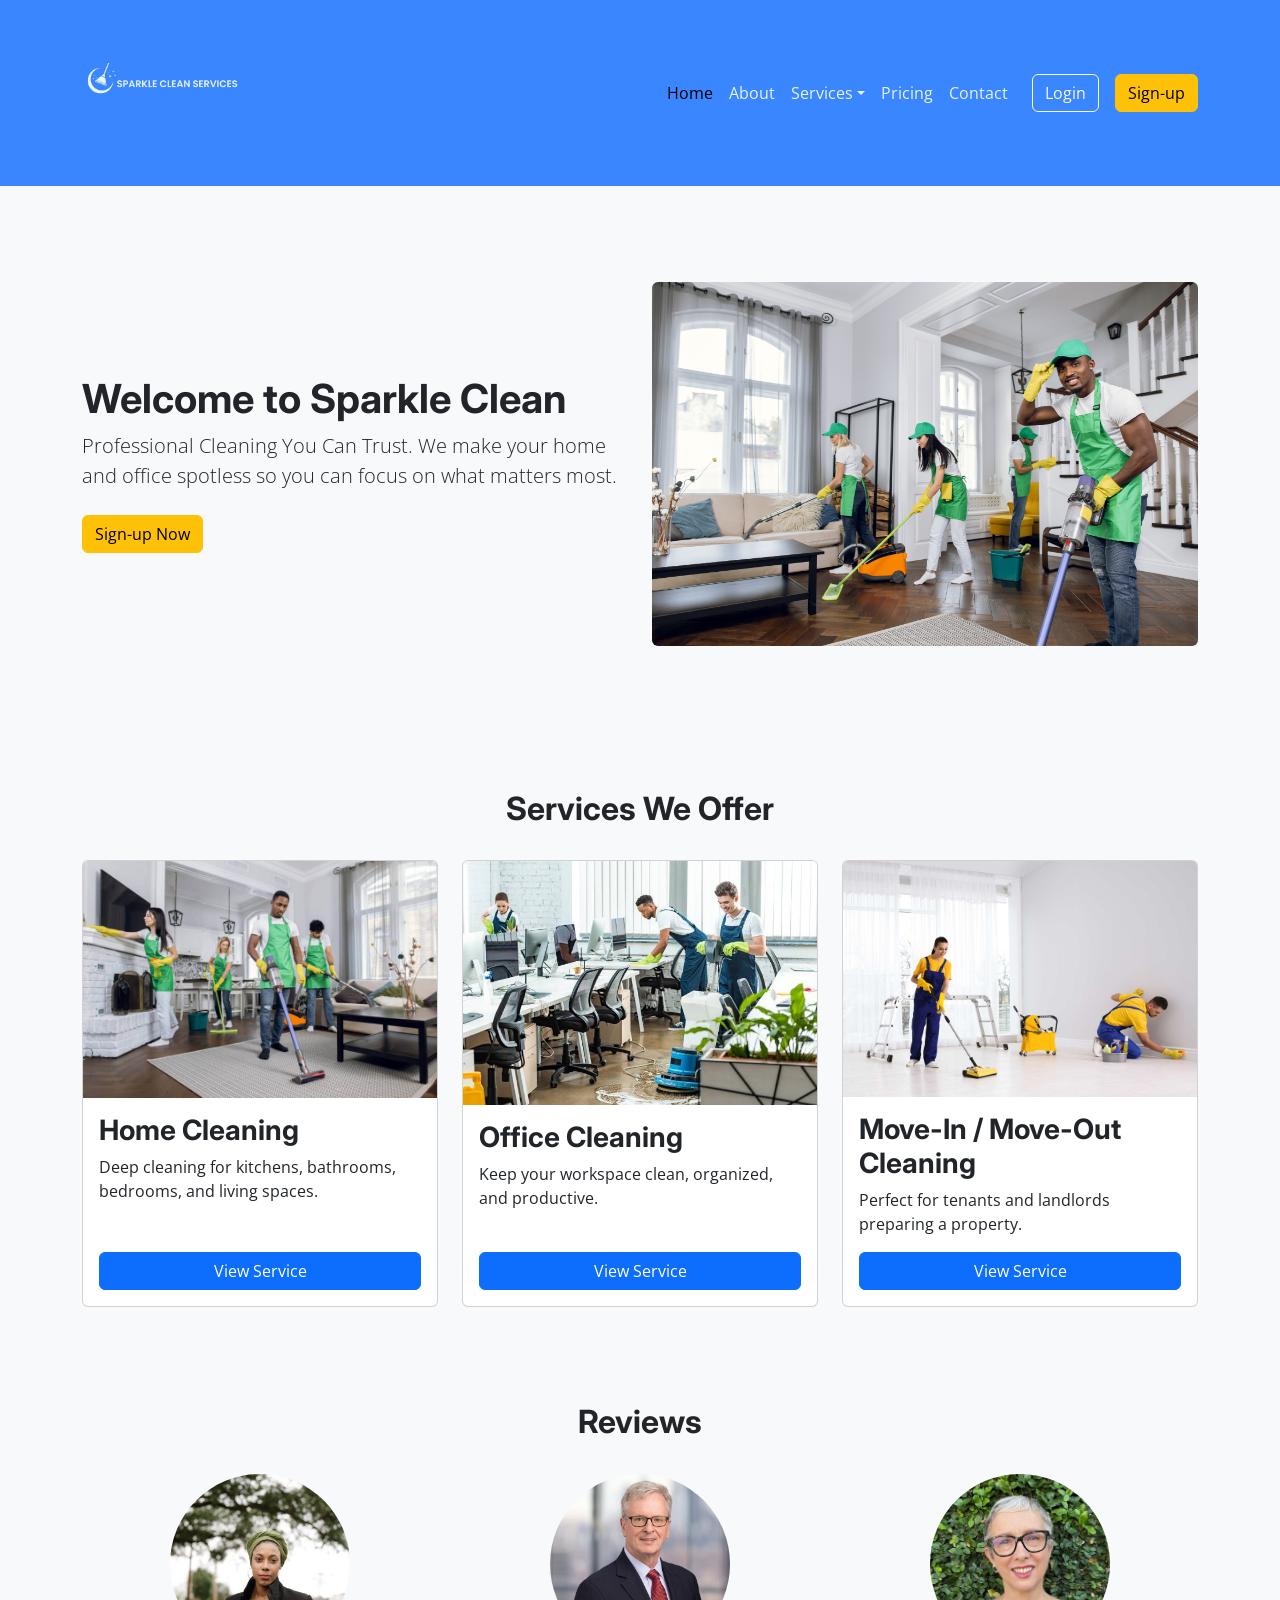
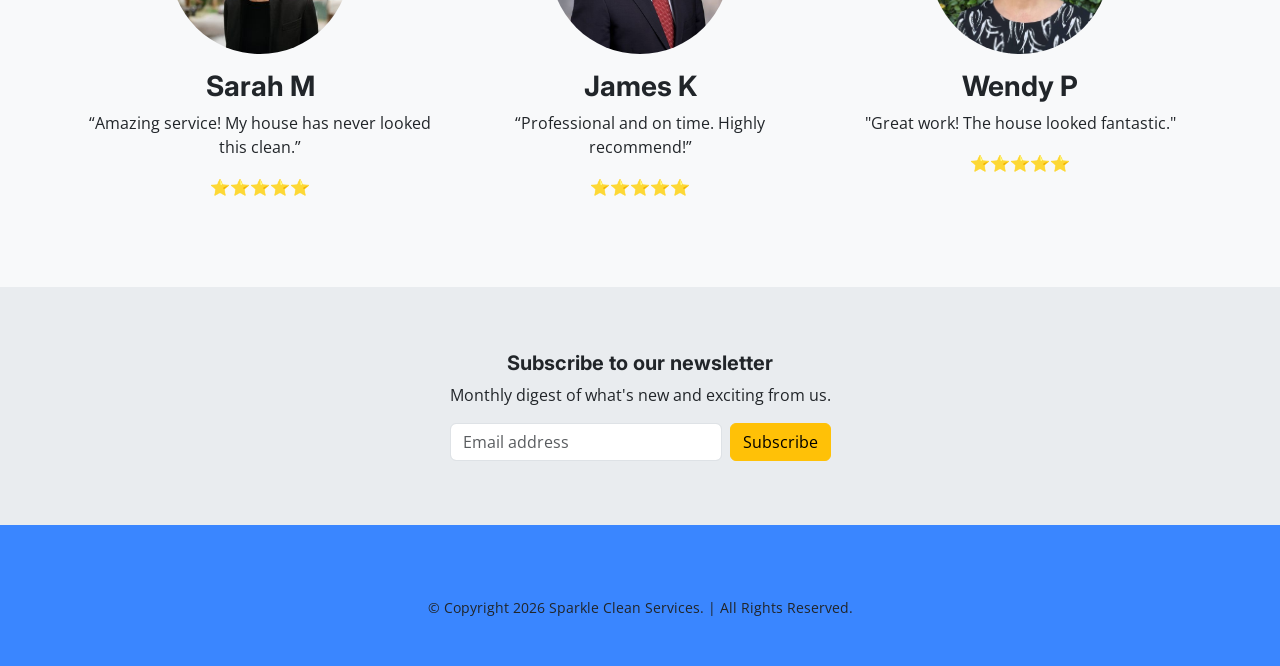
<file: index.html>
<!doctype html>
<html lang="en">
  <head>
    <meta charset="UTF-8" />
    <meta name="viewport" content="width=device-width, initial-scale=1.0" />
    <meta
      name="description"
      content="Sparkle Clean Services — professional home and office cleaning in Durban. Reliable, affordable, and spotless results every time."
    />
    <link
      href="https://cdn.jsdelivr.net/npm/bootstrap@5.3.8/dist/css/bootstrap.min.css"
      rel="stylesheet"
      integrity="sha384-sRIl4kxILFvY47J16cr9ZwB07vP4J8+LH7qKQnuqkuIAvNWLzeN8tE5YBujZqJLB"
      crossorigin="anonymous"
    />
    <link rel="stylesheet" href="./css/styles.css" />
    <title>Sparkle Clean Services</title>
  </head>
  <body>
    <header>
      <!-- Navbar starts-->
      <nav class="navbar navbar-expand-lg">
        <div class="container">
          <a class="navbar-brand" href="./index.html"
            ><img
              class="img-fluid sparkle-clean-services-logo"
              src="./assets/images/SLS-logo.png"
              alt="Sparkle Clean Services logo"
          /></a>

          <button
            class="navbar-toggler"
            type="button"
            data-bs-toggle="collapse"
            data-bs-target="#nav-menu"
          >
            <span class="navbar-toggler-icon"></span>
          </button>

          <div class="collapse navbar-collapse" id="nav-menu">
            <ul class="navbar-nav ms-auto">
              <li class="nav-item">
                <a class="nav-link active" href="./index.html">Home</a>
              </li>
              <li class="nav-item">
                <a class="nav-link" href="./about.html">About</a>
              </li>
              <li class="nav-item dropdown">
                <a
                  class="nav-link dropdown-toggle"
                  role="button"
                  data-bs-toggle="dropdown"
                  href="#"
                  >Services</a
                >
                <ul class="dropdown-menu">
                  <li>
                    <a
                      class="dropdown-item"
                      href="./services.html#home-cleaning"
                      >Home Cleaning</a
                    >
                  </li>
                  <li>
                    <a
                      class="dropdown-item"
                      href="./services.html#office-cleaning"
                      >Office Cleaning</a
                    >
                  </li>
                  <li>
                    <a
                      class="dropdown-item"
                      href="./services.html#move-in-or-move-out-cleaning"
                      >Move-In / Move-Out Cleaning</a
                    >
                  </li>
                </ul>
              </li>
              <li class="nav-item">
                <a class="nav-link" href="./price.html">Pricing</a>
              </li>
              <li class="nav-item">
                <a class="nav-link" href="./contact.html">Contact</a>
              </li>
            </ul>
            <div class="d-flex gap-2 ms-lg-3">
              <button
                type="button"
                class="btn btn-outline-light me-2"
                data-bs-toggle="modal"
                data-bs-target="#login"
              >
                Login
              </button>
              <button
                type="button"
                class="btn btn-warning"
                data-bs-toggle="modal"
                data-bs-target="#sign-up"
              >
                Sign-up
              </button>
            </div>
          </div>
        </div>
      </nav>
      <!-- Navbar ends-->
    </header>

    <main>
      <!-- hero section starts-->
      <section class="hero-section py-5">
        <div class="container text-center text-lg-start">
          <div class="row align-items-center justify-content-center">
            <div class="col-12 col-lg-6">
              <h1>Welcome to Sparkle Clean</h1>
              <p class="lead">
                Professional Cleaning You Can Trust. We make your home and
                office spotless so you can focus on what matters most.
              </p>
              <button
                type="button"
                class="btn btn-warning book-cleaning-btn mt-2"
                data-bs-toggle="modal"
                data-bs-target="#sign-up"
              >
                Sign-up Now
              </button>
            </div>
            <div class="col-12 col-lg-6">
              <img
                class="img-fluid my-5 rounded-2 cleaning-service-img"
                src="./assets/images/cleaning-service.jpeg"
                alt="cleaning service image"
              />
            </div>
          </div>
        </div>
      </section>
      <!-- hero section ends-->

      <!-- services section starts -->
      <section class="services py-5">
        <div class="container">
          <h2 class="text-center">Services We Offer</h2>
          <div class="row mt-2 g-4 align-items-stretch">
            <div class="col-12 col-md-6 col-lg-4">
              <div class="card h-100">
                <img
                  class="img card-img-top"
                  src="./assets/images/home-cleaning.jpeg"
                  alt="home cleaning image"
                />
                <div class="card-body d-flex flex-column">
                  <h3 class="card-title">Home Cleaning</h3>
                  <p class="card-text">
                    Deep cleaning for kitchens, bathrooms, bedrooms, and living
                    spaces.
                  </p>

                  <a
                    href="./services.html#home-cleaning"
                    class="btn btn-primary view-service-btn mt-auto"
                    >View Service</a
                  >
                </div>
              </div>
            </div>
            <div class="col-12 col-md-6 col-lg-4">
              <div class="card h-100">
                <img
                  class="img card-img-top"
                  src="./assets/images/office-cleaning.jpg"
                  alt="home office image"
                />
                <div class="card-body d-flex flex-column">
                  <h3 class="card-title">Office Cleaning</h3>
                  <p class="card-text">
                    Keep your workspace clean, organized, and productive.
                  </p>

                  <a
                    href="./services.html#office-cleaning"
                    class="btn btn-primary view-service-btn mt-auto"
                    >View Service</a
                  >
                </div>
              </div>
            </div>
            <div class="col-12 col-md-6 col-lg-4">
              <div class="card h-100">
                <img
                  class="img card-img-top"
                  src="./assets/images/moving-in-moving-out-cleaning.jpg"
                  alt="move-in or move-out cleaning image"
                />
                <div class="card-body d-flex flex-column">
                  <h3 class="card-title">Move-In / Move-Out Cleaning</h3>
                  <p class="card-text">
                    Perfect for tenants and landlords preparing a property.
                  </p>

                  <a
                    href="./services.html#move-in-or-move-out-cleaning"
                    class="btn btn-primary view-service-btn mt-auto"
                    >View Service</a
                  >
                </div>
              </div>
            </div>
          </div>
        </div>
      </section>
      <!-- services section ends -->

      <!-- testimonials section starts-->
      <section class="testimonials py-5">
        <div class="container text-center">
          <h2>Reviews</h2>
          <div class="row g-4">
            <!-- testimonial card wrappers -->
            <div class="col-12 col-md-4">
              <article
                class="my-4 d-flex flex-column align-items-center justify-content-center"
              >
                <img
                  class="img img-fluid testimonial-profile-img"
                  src="./assets/images/sarah-M.jpg"
                  alt="sarah M image"
                />
                <h3 class="mt-3">Sarah M</h3>
                <p>“Amazing service! My house has never looked this clean.”</p>
                <p>⭐⭐⭐⭐⭐</p>
              </article>
            </div>
            <div class="col-12 col-md-4">
              <article class="my-4">
                <img
                  class="img img-fluid testimonial-profile-img"
                  src="./assets/images/james-k.jpg"
                  alt="james k image"
                />
                <h3 class="mt-3">James K</h3>
                <p>“Professional and on time. Highly recommend!”</p>
                <p>⭐⭐⭐⭐⭐</p>
              </article>
            </div>
            <div class="col-12 col-md-4">
              <article class="my-4">
                <img
                  class="img img-fluid testimonial-profile-img"
                  src="./assets/images/Wendy-P.jpg"
                  alt="wendy p image"
                />
                <h3 class="mt-3">Wendy P</h3>
                <p>"Great work! The house looked fantastic."</p>
                <p>⭐⭐⭐⭐⭐</p>
              </article>
            </div>
          </div>
        </div>
      </section>
      <!-- testimonials section ends-->

      <!-- newsletter section starts -->
      <section class="newsletter bg-body-secondary py-5">
        <div class="container text-center">
          <div
            class="py-3 d-md-flex flex-column justify-content-center align-items-center"
          >
            <form>
              <h5>Subscribe to our newsletter</h5>
              <p>Monthly digest of what's new and exciting from us.</p>
              <div class="d-flex flex-column flex-sm-row w-100 gap-2">
                <label for="newsletter" class="visually-hidden"
                  >Email address</label
                >
                <input
                  id="newsletter"
                  type="email"
                  class="form-control"
                  placeholder="Email address"
                />
                <button class="btn btn-warning" type="button">Subscribe</button>
              </div>
            </form>
          </div>
        </div>
      </section>
      <!-- newsletter section ends -->
    </main>

    <footer class="py-5">
      <div class="container">
        <small class="d-flex align-items-center justify-content-center mt-4">
          &copy; Copyright 2026 Sparkle Clean Services. | All Rights Reserved.
        </small>
      </div>
    </footer>

    <!-- Modal -->

    <!-- Login modal starts -->

    <div
      class="modal fade"
      id="login"
      tabindex="-1"
      aria-labelledby="loginLabel"
      aria-hidden="true"
    >
      <div class="modal-dialog modal-dialog-centered">
        <div class="modal-content">
          <div class="modal-header">
            <h2 class="modal-title fs-5 text-light" id="loginLabel">Login</h2>
            <button
              type="button"
              class="btn-close"
              data-bs-dismiss="modal"
              aria-label="Close"
            ></button>
          </div>
          <div class="modal-body">
            <p class="lead">Enter Login Details</p>
            <form>
              <div class="mb-3">
                <label for="login-email" class="col-form-label">
                  Email Address:
                </label>
                <input
                  type="email"
                  name="email-address"
                  class="form-control"
                  id="login-email"
                  placeholder="Please enter Email"
                  required
                />
              </div>
              <div class="mb-3">
                <label for="login-password" class="col-form-label">
                  Password:
                </label>
                <input
                  type="password"
                  name="password"
                  class="form-control"
                  id="login-password"
                  placeholder="Please enter Password"
                  required
                />
              </div>
              <button
                type="button"
                class="btn btn-outline-dark me-4"
                data-bs-dismiss="modal"
              >
                Cancel
              </button>
              <button type="submit" class="btn btn-primary">Login</button>
            </form>
          </div>
        </div>
      </div>
    </div>
    <!-- Login modal ends -->

    <!-- Sign up modal starts -->

    <div
      class="modal fade"
      id="sign-up"
      tabindex="-1"
      aria-labelledby="sign-upLabel"
      aria-hidden="true"
    >
      <div class="modal-dialog modal-dialog-centered">
        <div class="modal-content">
          <div class="modal-header">
            <h2 class="modal-title fs-5 text-light" id="sign-upLabel">
              Sign Up
            </h2>
            <button
              type="button"
              class="btn-close"
              data-bs-dismiss="modal"
              aria-label="Close"
            ></button>
          </div>
          <div class="modal-body">
            <p class="lead">Fill out the following form</p>
            <form>
              <div class="mb-3">
                <label for="first-name" class="col-form-label">
                  First Name:
                </label>
                <input
                  type="text"
                  name="first-name"
                  class="form-control"
                  id="first-name"
                  placeholder="Please enter First Name"
                  required
                />
              </div>
              <div class="mb-3">
                <label for="second-name" class="col-form-label">
                  Second Name:
                </label>
                <input
                  type="text"
                  name="second-name"
                  class="form-control"
                  id="second-name"
                  placeholder="Please enter Second Name"
                  required
                />
              </div>
              <div class="mb-3">
                <label for="email-address" class="col-form-label">
                  Email Address:
                </label>
                <input
                  type="email"
                  name="email-address"
                  class="form-control"
                  id="email-address"
                  placeholder="Please enter Email"
                  required
                />
              </div>
              <div class="mb-3">
                <label for="password" class="col-form-label"> Password: </label>
                <input
                  type="password"
                  name="password"
                  class="form-control"
                  id="password"
                  placeholder="Please enter Password"
                  required
                />
              </div>
              <div class="mb-3">
                <label for="phone-number" class="col-form-label">
                  Phone Number:
                </label>
                <input
                  type="text"
                  name="phone-number"
                  class="form-control"
                  id="phone-number"
                  placeholder="Please enter Phone Number"
                  required
                />
              </div>
              <button
                type="button"
                class="btn btn-outline-dark me-4"
                data-bs-dismiss="modal"
              >
                Cancel
              </button>
              <button type="submit" class="btn btn-warning">Submit</button>
            </form>
          </div>
        </div>
      </div>
    </div>
    <!-- Sign up modal ends -->

    <script
      src="https://cdn.jsdelivr.net/npm/bootstrap@5.3.8/dist/js/bootstrap.bundle.min.js"
      integrity="sha384-FKyoEForCGlyvwx9Hj09JcYn3nv7wiPVlz7YYwJrWVcXK/BmnVDxM+D2scQbITxI"
      crossorigin="anonymous"
    ></script>
  </body>
</html>
</file>
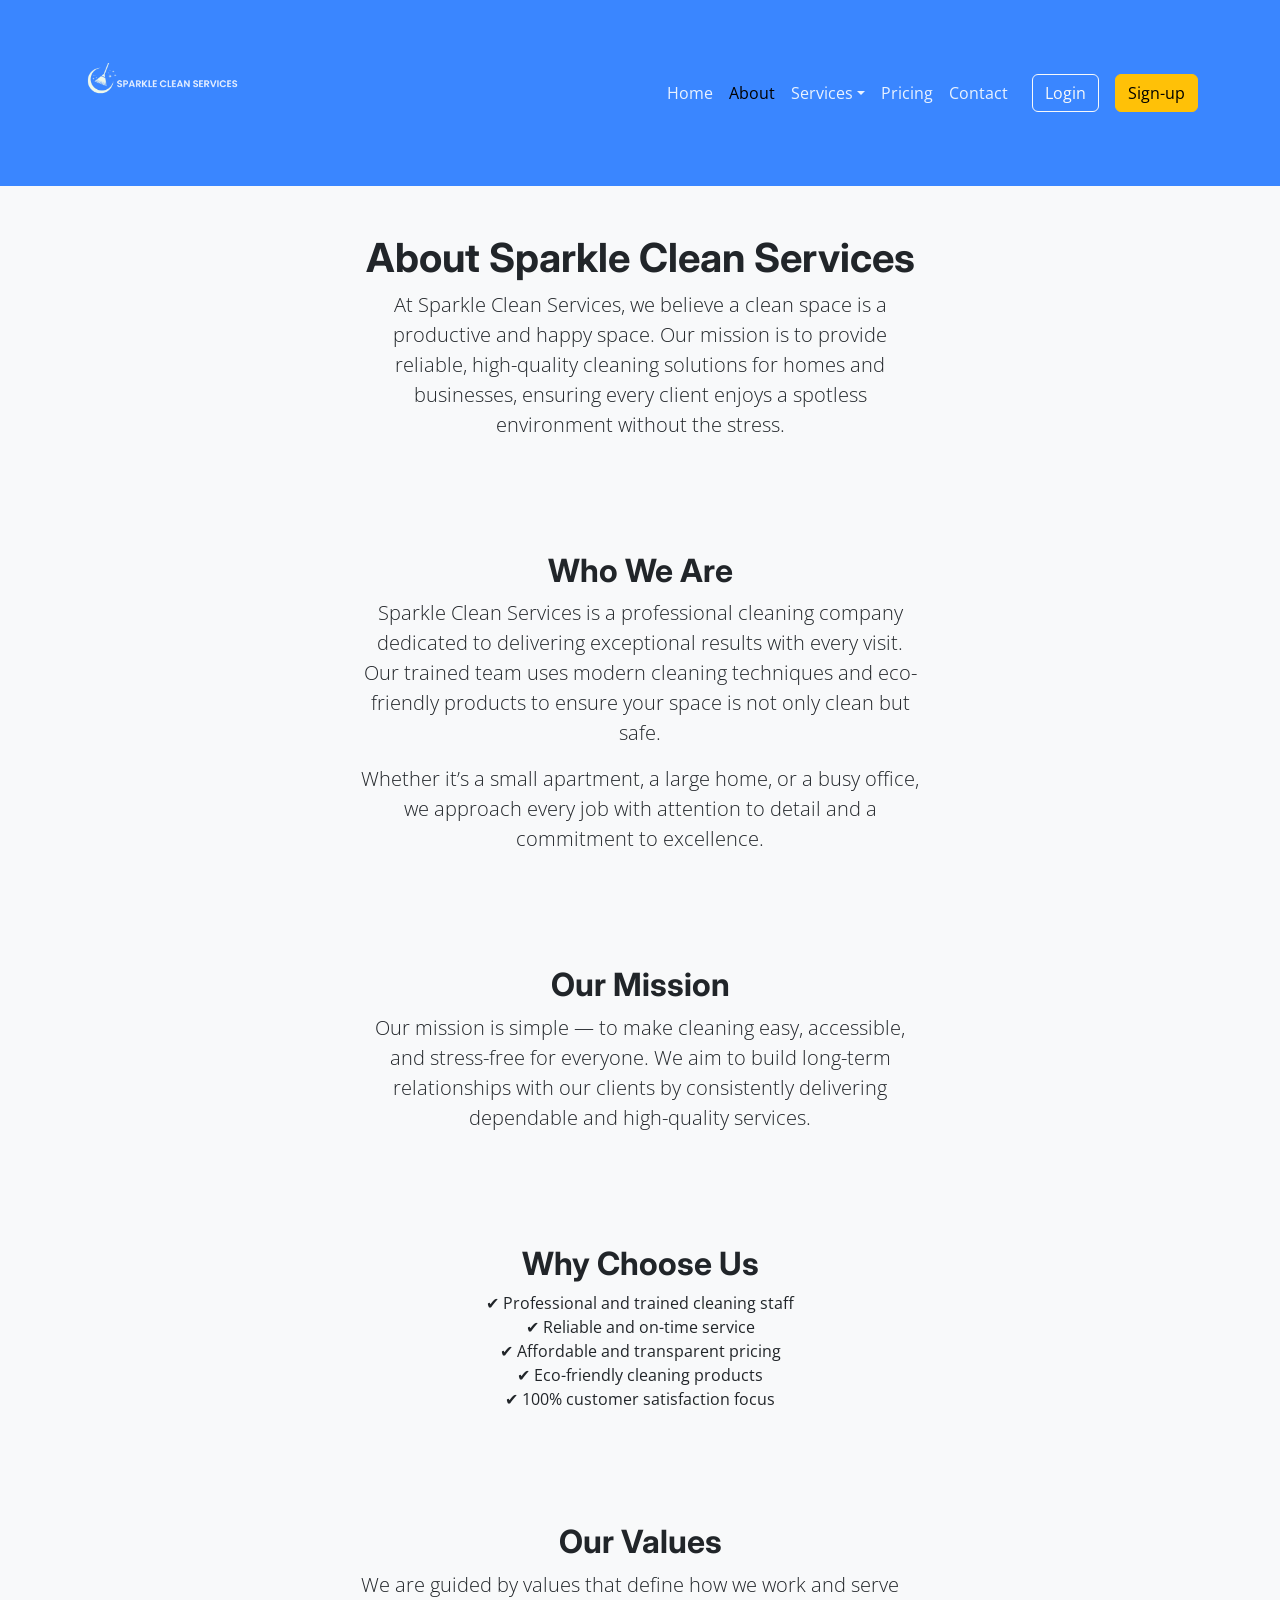
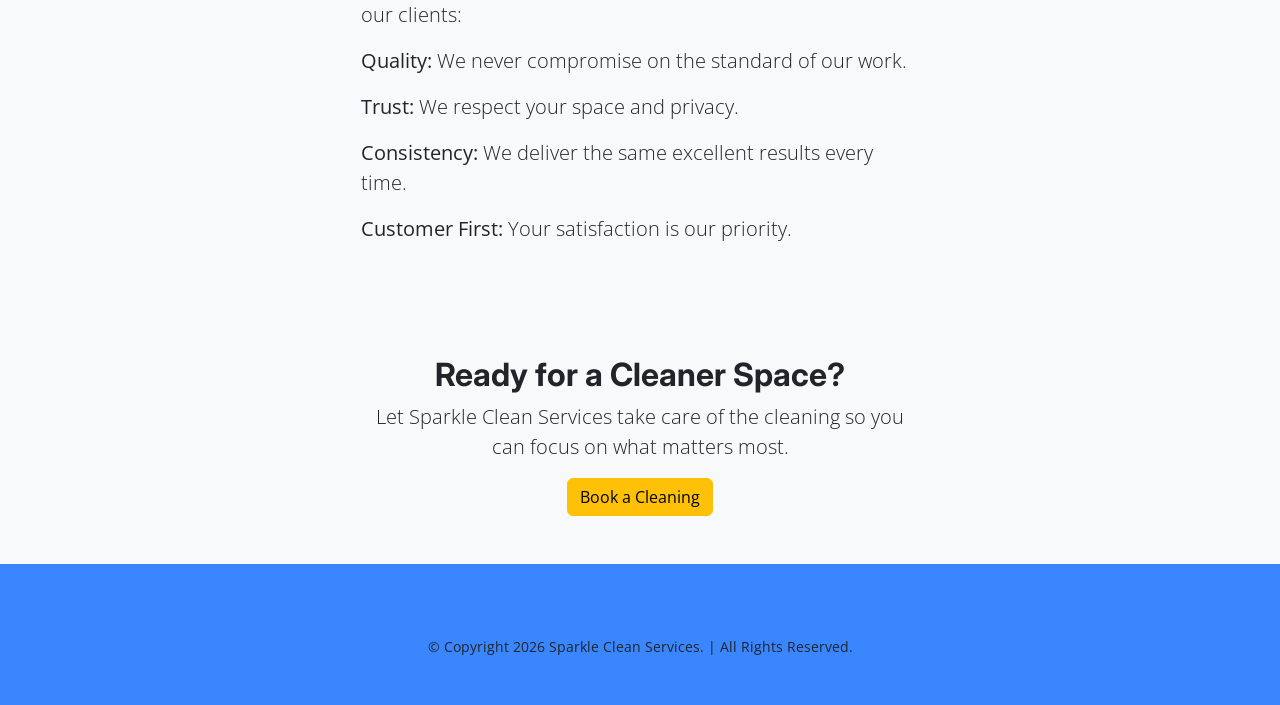
<file: about.html>
<!doctype html>
<html lang="en">
  <head>
    <meta charset="UTF-8" />
    <meta name="viewport" content="width=device-width, initial-scale=1.0" />
    <meta
      name="description"
      content="Learn about Sparkle Clean Services — our mission, values, and the team behind every spotless clean."
    />
    <link
      href="https://cdn.jsdelivr.net/npm/bootstrap@5.3.8/dist/css/bootstrap.min.css"
      rel="stylesheet"
      integrity="sha384-sRIl4kxILFvY47J16cr9ZwB07vP4J8+LH7qKQnuqkuIAvNWLzeN8tE5YBujZqJLB"
      crossorigin="anonymous"
    />
    <link rel="stylesheet" href="./css/styles.css" />
    <title>About | Sparkle Clean Services</title>
  </head>
  <body>
    <header>
      <!-- Navbar starts-->
      <nav class="navbar navbar-expand-lg">
        <div class="container">
          <a class="navbar-brand" href="./index.html"
            ><img
              class="img-fluid sparkle-clean-services-logo"
              src="./assets/images/SLS-logo.png"
              alt="Sparkle Clean Services logo"
          /></a>

          <button
            class="navbar-toggler"
            type="button"
            data-bs-toggle="collapse"
            data-bs-target="#nav-menu"
          >
            <span class="navbar-toggler-icon"></span>
          </button>

          <div class="collapse navbar-collapse" id="nav-menu">
            <ul class="navbar-nav ms-auto">
              <li class="nav-item">
                <a class="nav-link" href="./index.html">Home</a>
              </li>
              <li class="nav-item">
                <a class="nav-link active" href="./about.html">About</a>
              </li>
              <li class="nav-item dropdown">
                <a
                  class="nav-link dropdown-toggle"
                  role="button"
                  data-bs-toggle="dropdown"
                  href="#"
                  >Services</a
                >
                <ul class="dropdown-menu">
                  <li>
                    <a
                      class="dropdown-item"
                      href="./services.html#home-cleaning"
                      >Home Cleaning</a
                    >
                  </li>
                  <li>
                    <a
                      class="dropdown-item"
                      href="./services.html#office-cleaning"
                      >Office Cleaning</a
                    >
                  </li>
                  <li>
                    <a
                      class="dropdown-item"
                      href="./services.html#move-in-or-move-out-cleaning"
                      >Move-In / Move-Out Cleaning</a
                    >
                  </li>
                </ul>
              </li>
              <li class="nav-item">
                <a class="nav-link" href="./price.html">Pricing</a>
              </li>
              <li class="nav-item">
                <a class="nav-link" href="./contact.html">Contact</a>
              </li>
            </ul>
            <div class="d-flex gap-2 ms-lg-3">
              <button
                type="button"
                class="btn btn-outline-light me-2"
                data-bs-toggle="modal"
                data-bs-target="#login"
              >
                Login
              </button>
              <button
                type="button"
                class="btn btn-warning"
                data-bs-toggle="modal"
                data-bs-target="#sign-up"
              >
                Sign-up
              </button>
            </div>
          </div>
        </div>
      </nav>
      <!-- Navbar ends-->
    </header>

    <main>
      <section class="hero py-5">
        <div class="container text-center">
          <h1>About Sparkle Clean Services</h1>
          <p class="lead col-lg-6 mx-auto">
            At Sparkle Clean Services, we believe a clean space is a productive
            and happy space. Our mission is to provide reliable, high-quality
            cleaning solutions for homes and businesses, ensuring every client
            enjoys a spotless environment without the stress.
          </p>
        </div>
      </section>

      <section class="who-we-are py-5">
        <div class="container text-center">
          <h2>Who We Are</h2>
          <p class="lead col-lg-6 mx-auto">
            Sparkle Clean Services is a professional cleaning company dedicated
            to delivering exceptional results with every visit. Our trained team
            uses modern cleaning techniques and eco-friendly products to ensure
            your space is not only clean but safe.
          </p>
          <p class="lead col-lg-6 mx-auto">
            Whether it’s a small apartment, a large home, or a busy office, we
            approach every job with attention to detail and a commitment to
            excellence.
          </p>
        </div>
      </section>

      <section class="mission py-5">
        <div class="container text-center">
          <h2>Our Mission</h2>
          <p class="lead col-lg-6 mx-auto">
            Our mission is simple — to make cleaning easy, accessible, and
            stress-free for everyone. We aim to build long-term relationships
            with our clients by consistently delivering dependable and
            high-quality services.
          </p>
        </div>
      </section>

      <section class="why-choose-us py-5">
        <div class="container text-center">
          <h2>Why Choose Us</h2>
          <ul class="list-unstyled">
            <li>✔ Professional and trained cleaning staff</li>
            <li>✔ Reliable and on-time service</li>
            <li>✔ Affordable and transparent pricing</li>
            <li>✔ Eco-friendly cleaning products</li>
            <li>✔ 100% customer satisfaction focus</li>
          </ul>
        </div>
      </section>

      <section class="values py-5">
        <div class="container">
          <h2 class="text-center">Our Values</h2>
          <div class="lead col-lg-6 mx-auto">
            <p>
              We are guided by values that define how we work and serve our
              clients:
            </p>
            <p>
              <strong>Quality:</strong> We never compromise on the standard of
              our work.
            </p>
            <p><strong>Trust:</strong> We respect your space and privacy.</p>
            <p>
              <strong>Consistency:</strong> We deliver the same excellent
              results every time.
            </p>
            <p>
              <strong>Customer First:</strong> Your satisfaction is our
              priority.
            </p>
          </div>
        </div>
      </section>

      <section class="call-to-action py-5">
        <div class="container text-center">
          <h2>Ready for a Cleaner Space?</h2>
          <p class="lead col-lg-6 mx-auto">
            Let Sparkle Clean Services take care of the cleaning so you can
            focus on what matters most.
          </p>
          <a href="./booking.html" class="btn btn-warning" role="button"
            >Book a Cleaning</a
          >
        </div>
      </section>
    </main>

    <footer class="py-5">
      <div class="container">
        <small class="d-flex align-items-center justify-content-center mt-4">
          &copy; Copyright 2026 Sparkle Clean Services. | All Rights Reserved.
        </small>
      </div>
    </footer>

    <!-- Modal -->

    <!-- Login modal starts -->

    <div
      class="modal fade"
      id="login"
      tabindex="-1"
      aria-labelledby="loginLabel"
      aria-hidden="true"
    >
      <div class="modal-dialog modal-dialog-centered">
        <div class="modal-content">
          <div class="modal-header">
            <h2 class="modal-title fs-5 text-light" id="loginLabel">Login</h2>
            <button
              type="button"
              class="btn-close"
              data-bs-dismiss="modal"
              aria-label="Close"
            ></button>
          </div>
          <div class="modal-body">
            <p class="lead">Enter Login Details</p>
            <form>
              <div class="mb-3">
                <label for="login-email" class="col-form-label">
                  Email Address:
                </label>
                <input
                  type="email"
                  name="email-address"
                  class="form-control"
                  id="login-email"
                  placeholder="Please enter Email"
                  required
                />
              </div>
              <div class="mb-3">
                <label for="login-password" class="col-form-label">
                  Password:
                </label>
                <input
                  type="password"
                  name="password"
                  class="form-control"
                  id="login-password"
                  placeholder="Please enter Password"
                  required
                />
              </div>
              <button
                type="button"
                class="btn btn-outline-dark me-4"
                data-bs-dismiss="modal"
              >
                Cancel
              </button>
              <button type="submit" class="btn btn-primary">Login</button>
            </form>
          </div>
        </div>
      </div>
    </div>
    <!-- Login modal ends -->

    <!-- Sign up modal starts -->

    <div
      class="modal fade"
      id="sign-up"
      tabindex="-1"
      aria-labelledby="sign-upLabel"
      aria-hidden="true"
    >
      <div class="modal-dialog modal-dialog-centered">
        <div class="modal-content">
          <div class="modal-header">
            <h2 class="modal-title fs-5 text-light" id="sign-upLabel">
              Sign Up
            </h2>
            <button
              type="button"
              class="btn-close"
              data-bs-dismiss="modal"
              aria-label="Close"
            ></button>
          </div>
          <div class="modal-body">
            <p class="lead">Fill out the following form</p>
            <form>
              <div class="mb-3">
                <label for="first-name" class="col-form-label">
                  First Name:
                </label>
                <input
                  type="text"
                  name="first-name"
                  class="form-control"
                  id="first-name"
                  placeholder="Please enter First Name"
                  required
                />
              </div>
              <div class="mb-3">
                <label for="second-name" class="col-form-label">
                  Second Name:
                </label>
                <input
                  type="text"
                  name="second-name"
                  class="form-control"
                  id="second-name"
                  placeholder="Please enter Second Name"
                  required
                />
              </div>
              <div class="mb-3">
                <label for="email-address" class="col-form-label">
                  Email Address:
                </label>
                <input
                  type="email"
                  name="email-address"
                  class="form-control"
                  id="email-address"
                  placeholder="Please enter Email"
                  required
                />
              </div>
              <div class="mb-3">
                <label for="password" class="col-form-label"> Password: </label>
                <input
                  type="password"
                  name="password"
                  class="form-control"
                  id="password"
                  placeholder="Please enter Password"
                  required
                />
              </div>
              <div class="mb-3">
                <label for="phone-number" class="col-form-label">
                  Phone Number:
                </label>
                <input
                  type="text"
                  name="phone-number"
                  class="form-control"
                  id="phone-number"
                  placeholder="Please enter Phone Number"
                  required
                />
              </div>
              <button
                type="button"
                class="btn btn-outline-dark me-4"
                data-bs-dismiss="modal"
              >
                Cancel
              </button>
              <button type="submit" class="btn btn-warning">Submit</button>
            </form>
          </div>
        </div>
      </div>
    </div>
    <!-- Sign up modal ends -->

    <script
      src="https://cdn.jsdelivr.net/npm/bootstrap@5.3.8/dist/js/bootstrap.bundle.min.js"
      integrity="sha384-FKyoEForCGlyvwx9Hj09JcYn3nv7wiPVlz7YYwJrWVcXK/BmnVDxM+D2scQbITxI"
      crossorigin="anonymous"
    ></script>
  </body>
</html>
</file>
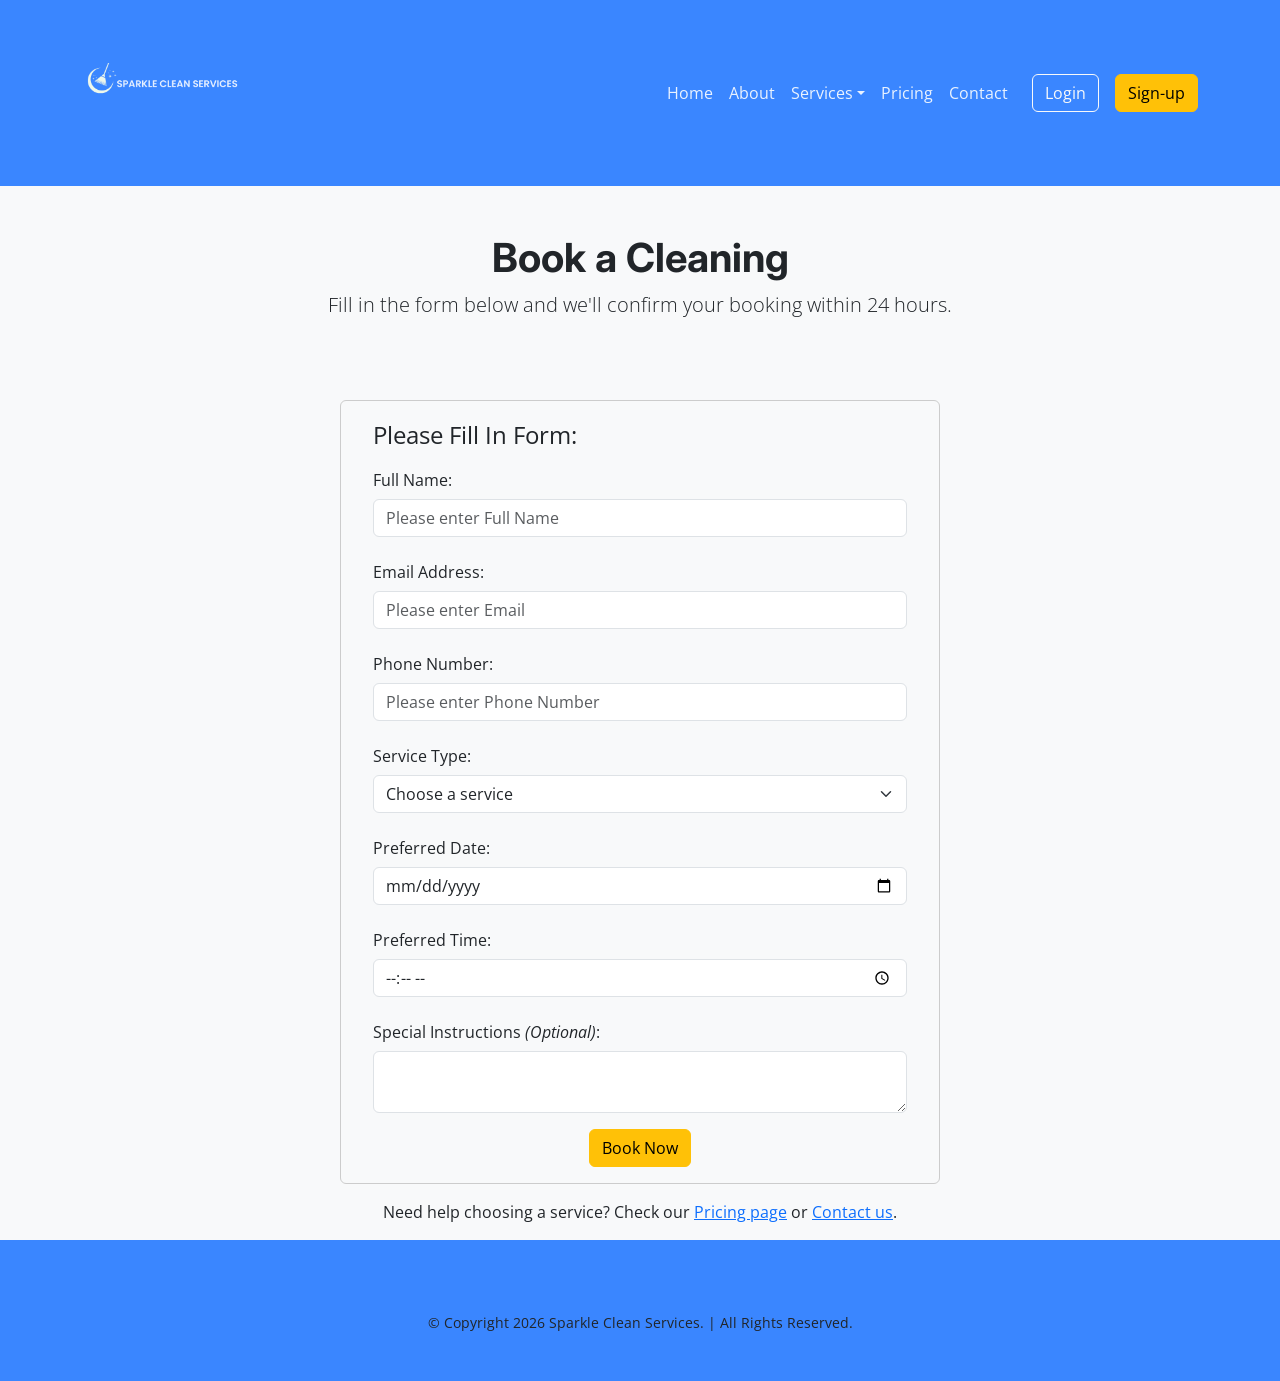
<file: booking.html>
<!doctype html>
<html lang="en">
  <head>
    <meta charset="UTF-8" />
    <meta name="viewport" content="width=device-width, initial-scale=1.0" />
    <meta
      name="description"
      content="Book Sparkle Clean Services. Book our services so we can make your home and office spotless so you can focus on what matters most."
    />
    <link
      href="https://cdn.jsdelivr.net/npm/bootstrap@5.3.8/dist/css/bootstrap.min.css"
      rel="stylesheet"
      integrity="sha384-sRIl4kxILFvY47J16cr9ZwB07vP4J8+LH7qKQnuqkuIAvNWLzeN8tE5YBujZqJLB"
      crossorigin="anonymous"
    />
    <link rel="stylesheet" href="./css/styles.css" />
    <title>Booking | Sparkle Clean Services</title>
  </head>
  <body>
    <header>
      <!-- Navbar starts-->
      <nav class="navbar navbar-expand-lg">
        <div class="container">
          <a class="navbar-brand" href="./index.html"
            ><img
              class="img-fluid sparkle-clean-services-logo"
              src="./assets/images/SLS-logo.png"
              alt="Sparkle Clean Services logo"
          /></a>

          <button
            class="navbar-toggler"
            type="button"
            data-bs-toggle="collapse"
            data-bs-target="#nav-menu"
          >
            <span class="navbar-toggler-icon"></span>
          </button>

          <div class="collapse navbar-collapse" id="nav-menu">
            <ul class="navbar-nav ms-auto">
              <li class="nav-item">
                <a class="nav-link" href="./index.html">Home</a>
              </li>
              <li class="nav-item">
                <a class="nav-link" href="./about.html">About</a>
              </li>
              <li class="nav-item dropdown">
                <a
                  class="nav-link dropdown-toggle"
                  role="button"
                  data-bs-toggle="dropdown"
                  href="#"
                  >Services</a
                >
                <ul class="dropdown-menu">
                  <li>
                    <a
                      class="dropdown-item"
                      href="./services.html#home-cleaning"
                      >Home Cleaning</a
                    >
                  </li>
                  <li>
                    <a
                      class="dropdown-item"
                      href="./services.html#office-cleaning"
                      >Office Cleaning</a
                    >
                  </li>
                  <li>
                    <a
                      class="dropdown-item"
                      href="./services.html#move-in-or-move-out-cleaning"
                      >Move-In / Move-Out Cleaning</a
                    >
                  </li>
                </ul>
              </li>
              <li class="nav-item">
                <a class="nav-link" href="./price.html">Pricing</a>
              </li>
              <li class="nav-item">
                <a class="nav-link" href="./contact.html">Contact</a>
              </li>
            </ul>
            <div class="d-flex gap-2 ms-lg-3">
              <button
                type="button"
                class="btn btn-outline-light me-2"
                data-bs-toggle="modal"
                data-bs-target="#login"
              >
                Login
              </button>
              <button
                type="button"
                class="btn btn-warning"
                data-bs-toggle="modal"
                data-bs-target="#sign-up"
              >
                Sign-up
              </button>
            </div>
          </div>
        </div>
      </nav>
      <!-- Navbar ends-->
    </header>

    <main>
      <section class="hero py-5">
        <div class="container">
          <div class="text-center">
            <h1>Book a Cleaning</h1>
            <p class="lead">
              Fill in the form below and we'll confirm your booking within 24
              hours.
            </p>
          </div>
        </div>
      </section>

      <section class="booking my-3">
        <form class="my-3">
          <fieldset class="booking-form">
            <legend>Please Fill In Form:</legend>
            <div class="mb-3">
              <label for="booking-full-name" class="col-form-label">
                Full Name:
              </label>
              <input
                type="text"
                name="booking-full-name"
                class="form-control"
                id="booking-full-name"
                placeholder="Please enter Full Name"
                required
              />
            </div>
            <div class="mb-3">
              <label for="booking-email-address" class="col-form-label">
                Email Address:
              </label>
              <input
                type="email"
                name="booking-email-address"
                class="form-control"
                id="booking-email-address"
                placeholder="Please enter Email"
                required
              />
            </div>
            <div class="mb-3">
              <label for="booking-phone-number" class="col-form-label">
                Phone Number:
              </label>
              <input
                type="tel"
                name="booking-phone-number"
                class="form-control"
                id="booking-phone-number"
                placeholder="Please enter Phone Number"
                required
              />
            </div>
            <div class="mb-3">
              <label for="booking-service-type" class="col-form-label">
                Service Type:
              </label>
              <select
                name="booking-service-type"
                id="booking-service-type"
                class="form-select"
                required
              >
                <option value="" selected disabled>Choose a service</option>
                <option value="home-cleaning">Home Cleaning</option>
                <option value="office-cleaning">Office Cleaning</option>
                <option value="move-in-move-out-cleaning">
                  Move-In / Move-Out Cleaning
                </option>
              </select>
            </div>
            <div class="mb-3">
              <label for="preferred-date" class="col-form-label">
                Preferred Date:
              </label>
              <input
                type="date"
                name="preferred-date"
                class="form-control"
                id="preferred-date"
                required
              />
            </div>
            <div class="mb-3">
              <label for="preferred-time" class="col-form-label">
                Preferred Time:
              </label>
              <input
                type="time"
                name="preferred-time"
                class="form-control"
                id="preferred-time"
                required
              />
            </div>
            <div class="mb-3">
              <label for="special-instructions" class="col-form-label">
                Special Instructions <i>(Optional)</i>:
              </label>
              <textarea
                name="special-instructions"
                id="special-instructions"
                class="form-control"
              ></textarea>
            </div>
            <div class="d-flex align-items-center justify-content-center">
              <button type="submit" class="btn btn-warning">Book Now</button>
            </div>
          </fieldset>
        </form>
        <p class="text-center">
          Need help choosing a service? Check our
          <a href="./price.html">Pricing page</a> or
          <a href="./contact.html">Contact us</a>.
        </p>
      </section>
    </main>

    <footer class="py-5">
      <div class="container">
        <small class="d-flex align-items-center justify-content-center mt-4">
          &copy; Copyright 2026 Sparkle Clean Services. | All Rights Reserved.
        </small>
      </div>
    </footer>

    <!-- Modal -->

    <!-- Login modal starts -->

    <div
      class="modal fade"
      id="login"
      tabindex="-1"
      aria-labelledby="loginLabel"
      aria-hidden="true"
    >
      <div class="modal-dialog modal-dialog-centered">
        <div class="modal-content">
          <div class="modal-header">
            <h2 class="modal-title fs-5 text-light" id="loginLabel">Login</h2>
            <button
              type="button"
              class="btn-close"
              data-bs-dismiss="modal"
              aria-label="Close"
            ></button>
          </div>
          <div class="modal-body">
            <p class="lead">Enter Login Details</p>
            <form>
              <div class="mb-3">
                <label for="login-email" class="col-form-label">
                  Email Address:
                </label>
                <input
                  type="email"
                  name="email-address"
                  class="form-control"
                  id="login-email"
                  placeholder="Please enter Email"
                  required
                />
              </div>
              <div class="mb-3">
                <label for="login-password" class="col-form-label">
                  Password:
                </label>
                <input
                  type="password"
                  name="password"
                  class="form-control"
                  id="login-password"
                  placeholder="Please enter Password"
                  required
                />
              </div>
              <button
                type="button"
                class="btn btn-outline-dark me-4"
                data-bs-dismiss="modal"
              >
                Cancel
              </button>
              <button type="submit" class="btn btn-primary">Login</button>
            </form>
          </div>
        </div>
      </div>
    </div>
    <!-- Login modal ends -->

    <!-- Sign up modal starts -->

    <div
      class="modal fade"
      id="sign-up"
      tabindex="-1"
      aria-labelledby="sign-upLabel"
      aria-hidden="true"
    >
      <div class="modal-dialog modal-dialog-centered">
        <div class="modal-content">
          <div class="modal-header">
            <h2 class="modal-title fs-5 text-light" id="sign-upLabel">
              Sign Up
            </h2>
            <button
              type="button"
              class="btn-close"
              data-bs-dismiss="modal"
              aria-label="Close"
            ></button>
          </div>
          <div class="modal-body">
            <p class="lead">Fill out the following form</p>
            <form>
              <div class="mb-3">
                <label for="first-name" class="col-form-label">
                  First Name:
                </label>
                <input
                  type="text"
                  name="first-name"
                  class="form-control"
                  id="first-name"
                  placeholder="Please enter First Name"
                  required
                />
              </div>
              <div class="mb-3">
                <label for="second-name" class="col-form-label">
                  Second Name:
                </label>
                <input
                  type="text"
                  name="second-name"
                  class="form-control"
                  id="second-name"
                  placeholder="Please enter Second Name"
                  required
                />
              </div>
              <div class="mb-3">
                <label for="email-address" class="col-form-label">
                  Email Address:
                </label>
                <input
                  type="email"
                  name="email-address"
                  class="form-control"
                  id="email-address"
                  placeholder="Please enter Email"
                  required
                />
              </div>
              <div class="mb-3">
                <label for="password" class="col-form-label"> Password: </label>
                <input
                  type="password"
                  name="password"
                  class="form-control"
                  id="password"
                  placeholder="Please enter Password"
                  required
                />
              </div>
              <div class="mb-3">
                <label for="phone-number" class="col-form-label">
                  Phone Number:
                </label>
                <input
                  type="text"
                  name="phone-number"
                  class="form-control"
                  id="phone-number"
                  placeholder="Please enter Phone Number"
                  required
                />
              </div>
              <button
                type="button"
                class="btn btn-outline-dark me-4"
                data-bs-dismiss="modal"
              >
                Cancel
              </button>
              <button type="submit" class="btn btn-warning">Submit</button>
            </form>
          </div>
        </div>
      </div>
    </div>
    <!-- Sign up modal ends -->

    <script
      src="https://cdn.jsdelivr.net/npm/bootstrap@5.3.8/dist/js/bootstrap.bundle.min.js"
      integrity="sha384-FKyoEForCGlyvwx9Hj09JcYn3nv7wiPVlz7YYwJrWVcXK/BmnVDxM+D2scQbITxI"
      crossorigin="anonymous"
    ></script>
  </body>
</html>
</file>
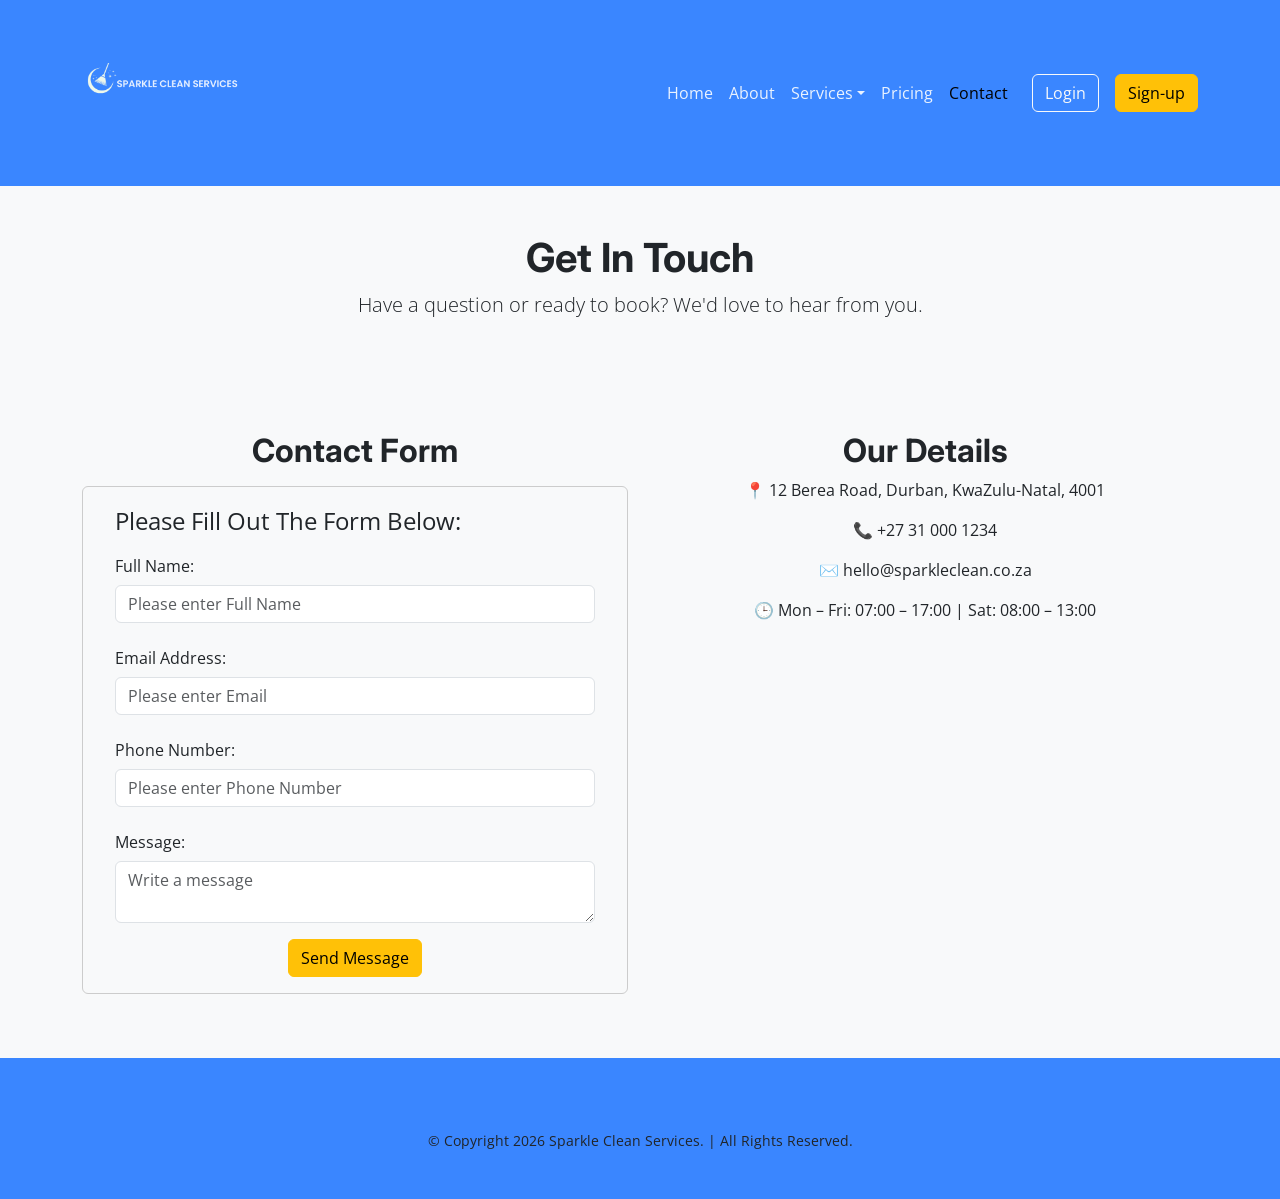
<file: contact.html>
<!doctype html>
<html lang="en">
  <head>
    <meta charset="UTF-8" />
    <meta name="viewport" content="width=device-width, initial-scale=1.0" />
    <meta
      name="description"
      content="Contact Sparkle Clean Services. Send us a message or find our details — phone, email, and business hours."
    />
    <link
      href="https://cdn.jsdelivr.net/npm/bootstrap@5.3.8/dist/css/bootstrap.min.css"
      rel="stylesheet"
      integrity="sha384-sRIl4kxILFvY47J16cr9ZwB07vP4J8+LH7qKQnuqkuIAvNWLzeN8tE5YBujZqJLB"
      crossorigin="anonymous"
    />
    <link rel="stylesheet" href="./css/styles.css" />
    <title>Contact | Sparkle Clean Services</title>
  </head>
  <body>
    <header>
      <!-- Navbar starts-->
      <nav class="navbar navbar-expand-lg">
        <div class="container">
          <a class="navbar-brand" href="./index.html"
            ><img
              class="img-fluid sparkle-clean-services-logo"
              src="./assets/images/SLS-logo.png"
              alt="Sparkle Clean Services logo"
          /></a>

          <button
            class="navbar-toggler"
            type="button"
            data-bs-toggle="collapse"
            data-bs-target="#nav-menu"
          >
            <span class="navbar-toggler-icon"></span>
          </button>

          <div class="collapse navbar-collapse" id="nav-menu">
            <ul class="navbar-nav ms-auto">
              <li class="nav-item">
                <a class="nav-link" href="./index.html">Home</a>
              </li>
              <li class="nav-item">
                <a class="nav-link" href="./about.html">About</a>
              </li>
              <li class="nav-item dropdown">
                <a
                  class="nav-link dropdown-toggle"
                  role="button"
                  data-bs-toggle="dropdown"
                  href="#"
                  >Services</a
                >
                <ul class="dropdown-menu">
                  <li>
                    <a
                      class="dropdown-item"
                      href="./services.html#home-cleaning"
                      >Home Cleaning</a
                    >
                  </li>
                  <li>
                    <a
                      class="dropdown-item"
                      href="./services.html#office-cleaning"
                      >Office Cleaning</a
                    >
                  </li>
                  <li>
                    <a
                      class="dropdown-item"
                      href="./services.html#move-in-or-move-out-cleaning"
                      >Move-In / Move-Out Cleaning</a
                    >
                  </li>
                </ul>
              </li>
              <li class="nav-item">
                <a class="nav-link" href="./price.html">Pricing</a>
              </li>
              <li class="nav-item">
                <a class="nav-link active" href="./contact.html">Contact</a>
              </li>
            </ul>
            <div class="d-flex gap-2 ms-lg-3">
              <button
                type="button"
                class="btn btn-outline-light me-2"
                data-bs-toggle="modal"
                data-bs-target="#login"
              >
                Login
              </button>
              <button
                type="button"
                class="btn btn-warning"
                data-bs-toggle="modal"
                data-bs-target="#sign-up"
              >
                Sign-up
              </button>
            </div>
          </div>
        </div>
      </nav>
      <!-- Navbar ends-->
    </header>

    <main>
      <section class="hero py-5">
        <div class="container text-center">
          <h1>Get In Touch</h1>
          <p class="lead">
            Have a question or ready to book? We'd love to hear from you.
          </p>
        </div>
      </section>

      <section class="company-details-contact py-5">
        <div class="container">
          <div class="row gy-4">
            <div class="col-12 col-lg-6">
              <h2 class="text-center">Contact Form</h2>
              <form class="my-3">
                <fieldset class="contact-form">
                  <legend>Please Fill Out The Form Below:</legend>
                  <div class="mb-3">
                    <label for="full-name" class="col-form-label">
                      Full Name:
                    </label>
                    <input
                      type="text"
                      name="full-name"
                      class="form-control"
                      id="full-name"
                      placeholder="Please enter Full Name"
                      required
                    />
                  </div>
                  <div class="mb-3">
                    <label for="contact-email-address" class="col-form-label">
                      Email Address:
                    </label>
                    <input
                      type="email"
                      name="contact-email-address"
                      class="form-control"
                      id="contact-email-address"
                      placeholder="Please enter Email"
                      required
                    />
                  </div>
                  <div class="mb-3">
                    <label for="contact-phone-number" class="col-form-label">
                      Phone Number:
                    </label>
                    <input
                      type="tel"
                      name="contact-phone-number"
                      class="form-control"
                      id="contact-phone-number"
                      placeholder="Please enter Phone Number"
                      required
                    />
                  </div>
                  <div class="mb-3">
                    <label for="contact-message" class="col-form-label">
                      Message:
                    </label>
                    <textarea
                      name="contact-message"
                      id="contact-message"
                      class="form-control"
                      placeholder="Write a message"
                      required
                    ></textarea>
                  </div>
                  <div class="d-flex align-items-center justify-content-center">
                    <button type="submit" class="btn btn-warning">
                      Send Message
                    </button>
                  </div>
                </fieldset>
              </form>
            </div>
            <div class="col-12 col-lg-6 text-center">
              <h2>Our Details</h2>

              <p>📍 12 Berea Road, Durban, KwaZulu-Natal, 4001</p>
              <p>📞 +27 31 000 1234</p>
              <p>✉️ hello@sparkleclean.co.za</p>
              <p>🕒 Mon – Fri: 07:00 – 17:00 | Sat: 08:00 – 13:00</p>
            </div>
          </div>
        </div>
      </section>
    </main>

    <footer class="py-5">
      <div class="container">
        <small class="d-flex align-items-center justify-content-center mt-4">
          &copy; Copyright 2026 Sparkle Clean Services. | All Rights Reserved.
        </small>
      </div>
    </footer>

    <!-- Modal -->

    <!-- Login modal starts -->

    <div
      class="modal fade"
      id="login"
      tabindex="-1"
      aria-labelledby="loginLabel"
      aria-hidden="true"
    >
      <div class="modal-dialog modal-dialog-centered">
        <div class="modal-content">
          <div class="modal-header">
            <h2 class="modal-title fs-5 text-light" id="loginLabel">Login</h2>
            <button
              type="button"
              class="btn-close"
              data-bs-dismiss="modal"
              aria-label="Close"
            ></button>
          </div>
          <div class="modal-body">
            <p class="lead">Enter Login Details</p>
            <form>
              <div class="mb-3">
                <label for="login-email" class="col-form-label">
                  Email Address:
                </label>
                <input
                  type="email"
                  name="email-address"
                  class="form-control"
                  id="login-email"
                  placeholder="Please enter Email"
                  required
                />
              </div>
              <div class="mb-3">
                <label for="login-password" class="col-form-label">
                  Password:
                </label>
                <input
                  type="password"
                  name="password"
                  class="form-control"
                  id="login-password"
                  placeholder="Please enter Password"
                  required
                />
              </div>
              <button
                type="button"
                class="btn btn-outline-dark me-4"
                data-bs-dismiss="modal"
              >
                Cancel
              </button>
              <button type="submit" class="btn btn-primary">Login</button>
            </form>
          </div>
        </div>
      </div>
    </div>
    <!-- Login modal ends -->

    <!-- Sign up modal starts -->

    <div
      class="modal fade"
      id="sign-up"
      tabindex="-1"
      aria-labelledby="sign-upLabel"
      aria-hidden="true"
    >
      <div class="modal-dialog modal-dialog-centered">
        <div class="modal-content">
          <div class="modal-header">
            <h2 class="modal-title fs-5 text-light" id="sign-upLabel">
              Sign Up
            </h2>
            <button
              type="button"
              class="btn-close"
              data-bs-dismiss="modal"
              aria-label="Close"
            ></button>
          </div>
          <div class="modal-body">
            <p class="lead">Fill out the following form</p>
            <form>
              <div class="mb-3">
                <label for="first-name" class="col-form-label">
                  First Name:
                </label>
                <input
                  type="text"
                  name="first-name"
                  class="form-control"
                  id="first-name"
                  placeholder="Please enter First Name"
                  required
                />
              </div>
              <div class="mb-3">
                <label for="second-name" class="col-form-label">
                  Second Name:
                </label>
                <input
                  type="text"
                  name="second-name"
                  class="form-control"
                  id="second-name"
                  placeholder="Please enter Second Name"
                  required
                />
              </div>
              <div class="mb-3">
                <label for="email-address" class="col-form-label">
                  Email Address:
                </label>
                <input
                  type="email"
                  name="email-address"
                  class="form-control"
                  id="email-address"
                  placeholder="Please enter Email"
                  required
                />
              </div>
              <div class="mb-3">
                <label for="password" class="col-form-label"> Password: </label>
                <input
                  type="password"
                  name="password"
                  class="form-control"
                  id="password"
                  placeholder="Please enter Password"
                  required
                />
              </div>
              <div class="mb-3">
                <label for="phone-number" class="col-form-label">
                  Phone Number:
                </label>
                <input
                  type="text"
                  name="phone-number"
                  class="form-control"
                  id="phone-number"
                  placeholder="Please enter Phone Number"
                  required
                />
              </div>
              <button
                type="button"
                class="btn btn-outline-dark me-4"
                data-bs-dismiss="modal"
              >
                Cancel
              </button>
              <button type="submit" class="btn btn-warning">Submit</button>
            </form>
          </div>
        </div>
      </div>
    </div>
    <!-- Sign up modal ends -->

    <script
      src="https://cdn.jsdelivr.net/npm/bootstrap@5.3.8/dist/js/bootstrap.bundle.min.js"
      integrity="sha384-FKyoEForCGlyvwx9Hj09JcYn3nv7wiPVlz7YYwJrWVcXK/BmnVDxM+D2scQbITxI"
      crossorigin="anonymous"
    ></script>
  </body>
</html>
</file>
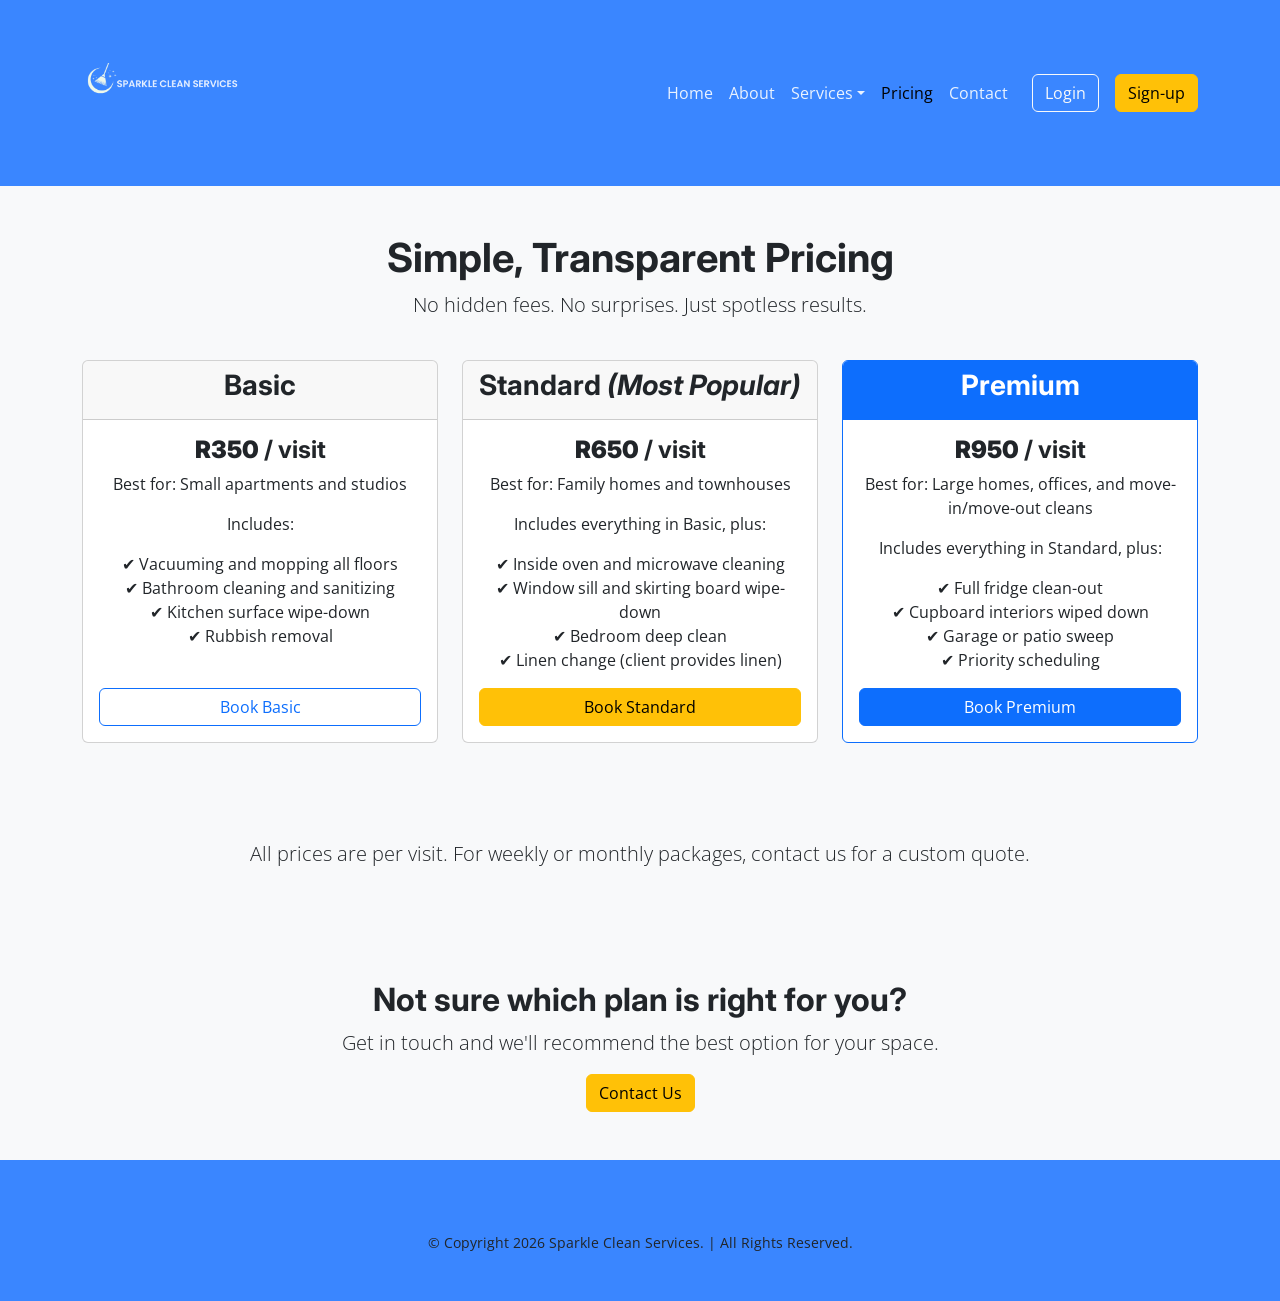
<file: price.html>
<!doctype html>
<html lang="en">
  <head>
    <meta charset="UTF-8" />
    <meta name="viewport" content="width=device-width, initial-scale=1.0" />
    <meta
      name="description"
      content="View Sparkle Clean Services pricing plans. Affordable home and office cleaning packages to suit every need and budget."
    />
    <link
      href="https://cdn.jsdelivr.net/npm/bootstrap@5.3.8/dist/css/bootstrap.min.css"
      rel="stylesheet"
      integrity="sha384-sRIl4kxILFvY47J16cr9ZwB07vP4J8+LH7qKQnuqkuIAvNWLzeN8tE5YBujZqJLB"
      crossorigin="anonymous"
    />
    <link rel="stylesheet" href="./css/styles.css" />
    <title>Pricing | Sparkle Clean Services</title>
  </head>
  <body>
    <header>
      <!-- Navbar starts-->
      <nav class="navbar navbar-expand-lg">
        <div class="container">
          <a class="navbar-brand" href="./index.html"
            ><img
              class="img-fluid sparkle-clean-services-logo"
              src="./assets/images/SLS-logo.png"
              alt="Sparkle Clean Services logo"
          /></a>

          <button
            class="navbar-toggler"
            type="button"
            data-bs-toggle="collapse"
            data-bs-target="#nav-menu"
          >
            <span class="navbar-toggler-icon"></span>
          </button>

          <div class="collapse navbar-collapse" id="nav-menu">
            <ul class="navbar-nav ms-auto">
              <li class="nav-item">
                <a class="nav-link" href="./index.html">Home</a>
              </li>
              <li class="nav-item">
                <a class="nav-link" href="./about.html">About</a>
              </li>
              <li class="nav-item dropdown">
                <a
                  class="nav-link dropdown-toggle"
                  role="button"
                  data-bs-toggle="dropdown"
                  href="#"
                  >Services</a
                >
                <ul class="dropdown-menu">
                  <li>
                    <a
                      class="dropdown-item"
                      href="./services.html#home-cleaning"
                      >Home Cleaning</a
                    >
                  </li>
                  <li>
                    <a
                      class="dropdown-item"
                      href="./services.html#office-cleaning"
                      >Office Cleaning</a
                    >
                  </li>
                  <li>
                    <a
                      class="dropdown-item"
                      href="./services.html#move-in-or-move-out-cleaning"
                      >Move-In / Move-Out Cleaning</a
                    >
                  </li>
                </ul>
              </li>
              <li class="nav-item">
                <a class="nav-link active" href="./price.html">Pricing</a>
              </li>
              <li class="nav-item">
                <a class="nav-link" href="./contact.html">Contact</a>
              </li>
            </ul>
            <div class="d-flex gap-2 ms-lg-3">
              <button
                type="button"
                class="btn btn-outline-light me-2"
                data-bs-toggle="modal"
                data-bs-target="#login"
              >
                Login
              </button>
              <button
                type="button"
                class="btn btn-warning"
                data-bs-toggle="modal"
                data-bs-target="#sign-up"
              >
                Sign-up
              </button>
            </div>
          </div>
        </div>
      </nav>
      <!-- Navbar ends-->
    </header>

    <main>
      <section class="pricing py-5">
        <div class="container text-center">
          <h1>Simple, Transparent Pricing</h1>
          <p class="lead">
            No hidden fees. No surprises. Just spotless results.
          </p>
          <div class="row mt-2 g-4 align-items-stretch">
            <!-- Pricing cards -->
            <div class="col-12 col-md-6 col-lg-4">
              <div class="card h-100">
                <div class="card-header">
                  <h3>Basic</h3>
                </div>
                <div class="card-body d-flex flex-column">
                  <h4 class="card-title">
                    <span class="fw-bolder">R350</span> / visit
                  </h4>

                  <p class="card-text">
                    Best for: Small apartments and studios
                  </p>
                  <p>Includes:</p>
                  <ul class="list-unstyled">
                    <li>✔ Vacuuming and mopping all floors</li>
                    <li>✔ Bathroom cleaning and sanitizing</li>
                    <li>✔ Kitchen surface wipe-down</li>
                    <li>✔ Rubbish removal</li>
                  </ul>
                  <a
                    href="./booking.html"
                    class="btn btn-outline-primary mt-auto"
                    role="button"
                    >Book Basic</a
                  >
                </div>
              </div>
            </div>
            <div class="col-12 col-md-6 col-lg-4">
              <div class="card h-100">
                <div class="card-header">
                  <h3>Standard <i>(Most Popular)</i></h3>
                </div>
                <div class="card-body d-flex flex-column">
                  <h4 class="card-title">
                    <span class="fw-bolder">R650</span> / visit
                  </h4>

                  <p class="card-text">Best for: Family homes and townhouses</p>
                  <p>Includes everything in Basic, plus:</p>
                  <ul class="list-unstyled">
                    <li>✔ Inside oven and microwave cleaning</li>
                    <li>✔ Window sill and skirting board wipe-down</li>
                    <li>✔ Bedroom deep clean</li>
                    <li>✔ Linen change (client provides linen)</li>
                  </ul>
                  <a
                    href="./booking.html"
                    class="btn btn-warning mt-auto"
                    role="button"
                    >Book Standard</a
                  >
                </div>
              </div>
            </div>
            <div class="col-12 col-md-6 col-lg-4">
              <div class="card border-primary h-100">
                <div class="card-header text-bg-primary border-primary">
                  <h3>Premium</h3>
                </div>
                <div class="card-body d-flex flex-column">
                  <h4 class="card-title">
                    <span class="fw-bolder">R950</span> / visit
                  </h4>

                  <p class="card-text">
                    Best for: Large homes, offices, and move-in/move-out cleans
                  </p>
                  <p>Includes everything in Standard, plus:</p>
                  <ul class="list-unstyled">
                    <li>✔ Full fridge clean-out</li>
                    <li>✔ Cupboard interiors wiped down</li>
                    <li>✔ Garage or patio sweep</li>
                    <li>✔ Priority scheduling</li>
                  </ul>
                  <a
                    href="./booking.html"
                    class="btn btn-primary mt-auto"
                    role="button"
                    >Book Premium</a
                  >
                </div>
              </div>
            </div>
          </div>
        </div>
      </section>

      <section class="note py-5 text-center">
        <div class="container">
          <p class="lead">
            All prices are per visit. For weekly or monthly packages, contact us
            for a custom quote.
          </p>
        </div>
      </section>
      <section class="action py-5 text-center">
        <div class="container">
          <h2>Not sure which plan is right for you?</h2>
          <p class="lead">
            Get in touch and we'll recommend the best option for your space.
          </p>
          <a href="./contact.html" class="btn btn-warning" role="button"
            >Contact Us</a
          >
        </div>
      </section>
    </main>

    <footer class="py-5">
      <div class="container">
        <small class="d-flex align-items-center justify-content-center mt-4">
          &copy; Copyright 2026 Sparkle Clean Services. | All Rights Reserved.
        </small>
      </div>
    </footer>

    <!-- Modal -->

    <!-- Login modal starts -->

    <div
      class="modal fade"
      id="login"
      tabindex="-1"
      aria-labelledby="loginLabel"
      aria-hidden="true"
    >
      <div class="modal-dialog modal-dialog-centered">
        <div class="modal-content">
          <div class="modal-header">
            <h2 class="modal-title fs-5 text-light" id="loginLabel">Login</h2>
            <button
              type="button"
              class="btn-close"
              data-bs-dismiss="modal"
              aria-label="Close"
            ></button>
          </div>
          <div class="modal-body">
            <p class="lead">Enter Login Details</p>
            <form>
              <div class="mb-3">
                <label for="login-email" class="col-form-label">
                  Email Address:
                </label>
                <input
                  type="email"
                  name="email-address"
                  class="form-control"
                  id="login-email"
                  placeholder="Please enter Email"
                  required
                />
              </div>
              <div class="mb-3">
                <label for="login-password" class="col-form-label">
                  Password:
                </label>
                <input
                  type="password"
                  name="password"
                  class="form-control"
                  id="login-password"
                  placeholder="Please enter Password"
                  required
                />
              </div>
              <button
                type="button"
                class="btn btn-outline-dark me-4"
                data-bs-dismiss="modal"
              >
                Cancel
              </button>
              <button type="submit" class="btn btn-primary">Login</button>
            </form>
          </div>
        </div>
      </div>
    </div>
    <!-- Login modal ends -->

    <!-- Sign up modal starts -->

    <div
      class="modal fade"
      id="sign-up"
      tabindex="-1"
      aria-labelledby="sign-upLabel"
      aria-hidden="true"
    >
      <div class="modal-dialog modal-dialog-centered">
        <div class="modal-content">
          <div class="modal-header">
            <h2 class="modal-title fs-5 text-light" id="sign-upLabel">
              Sign Up
            </h2>
            <button
              type="button"
              class="btn-close"
              data-bs-dismiss="modal"
              aria-label="Close"
            ></button>
          </div>
          <div class="modal-body">
            <p class="lead">Fill out the following form</p>
            <form>
              <div class="mb-3">
                <label for="first-name" class="col-form-label">
                  First Name:
                </label>
                <input
                  type="text"
                  name="first-name"
                  class="form-control"
                  id="first-name"
                  placeholder="Please enter First Name"
                  required
                />
              </div>
              <div class="mb-3">
                <label for="second-name" class="col-form-label">
                  Second Name:
                </label>
                <input
                  type="text"
                  name="second-name"
                  class="form-control"
                  id="second-name"
                  placeholder="Please enter Second Name"
                  required
                />
              </div>
              <div class="mb-3">
                <label for="email-address" class="col-form-label">
                  Email Address:
                </label>
                <input
                  type="email"
                  name="email-address"
                  class="form-control"
                  id="email-address"
                  placeholder="Please enter Email"
                  required
                />
              </div>
              <div class="mb-3">
                <label for="password" class="col-form-label"> Password: </label>
                <input
                  type="password"
                  name="password"
                  class="form-control"
                  id="password"
                  placeholder="Please enter Password"
                  required
                />
              </div>
              <div class="mb-3">
                <label for="phone-number" class="col-form-label">
                  Phone Number:
                </label>
                <input
                  type="text"
                  name="phone-number"
                  class="form-control"
                  id="phone-number"
                  placeholder="Please enter Phone Number"
                  required
                />
              </div>
              <button
                type="button"
                class="btn btn-outline-dark me-4"
                data-bs-dismiss="modal"
              >
                Cancel
              </button>
              <button type="submit" class="btn btn-warning">Submit</button>
            </form>
          </div>
        </div>
      </div>
    </div>
    <!-- Sign up modal ends -->

    <script
      src="https://cdn.jsdelivr.net/npm/bootstrap@5.3.8/dist/js/bootstrap.bundle.min.js"
      integrity="sha384-FKyoEForCGlyvwx9Hj09JcYn3nv7wiPVlz7YYwJrWVcXK/BmnVDxM+D2scQbITxI"
      crossorigin="anonymous"
    ></script>
  </body>
</html>
</file>
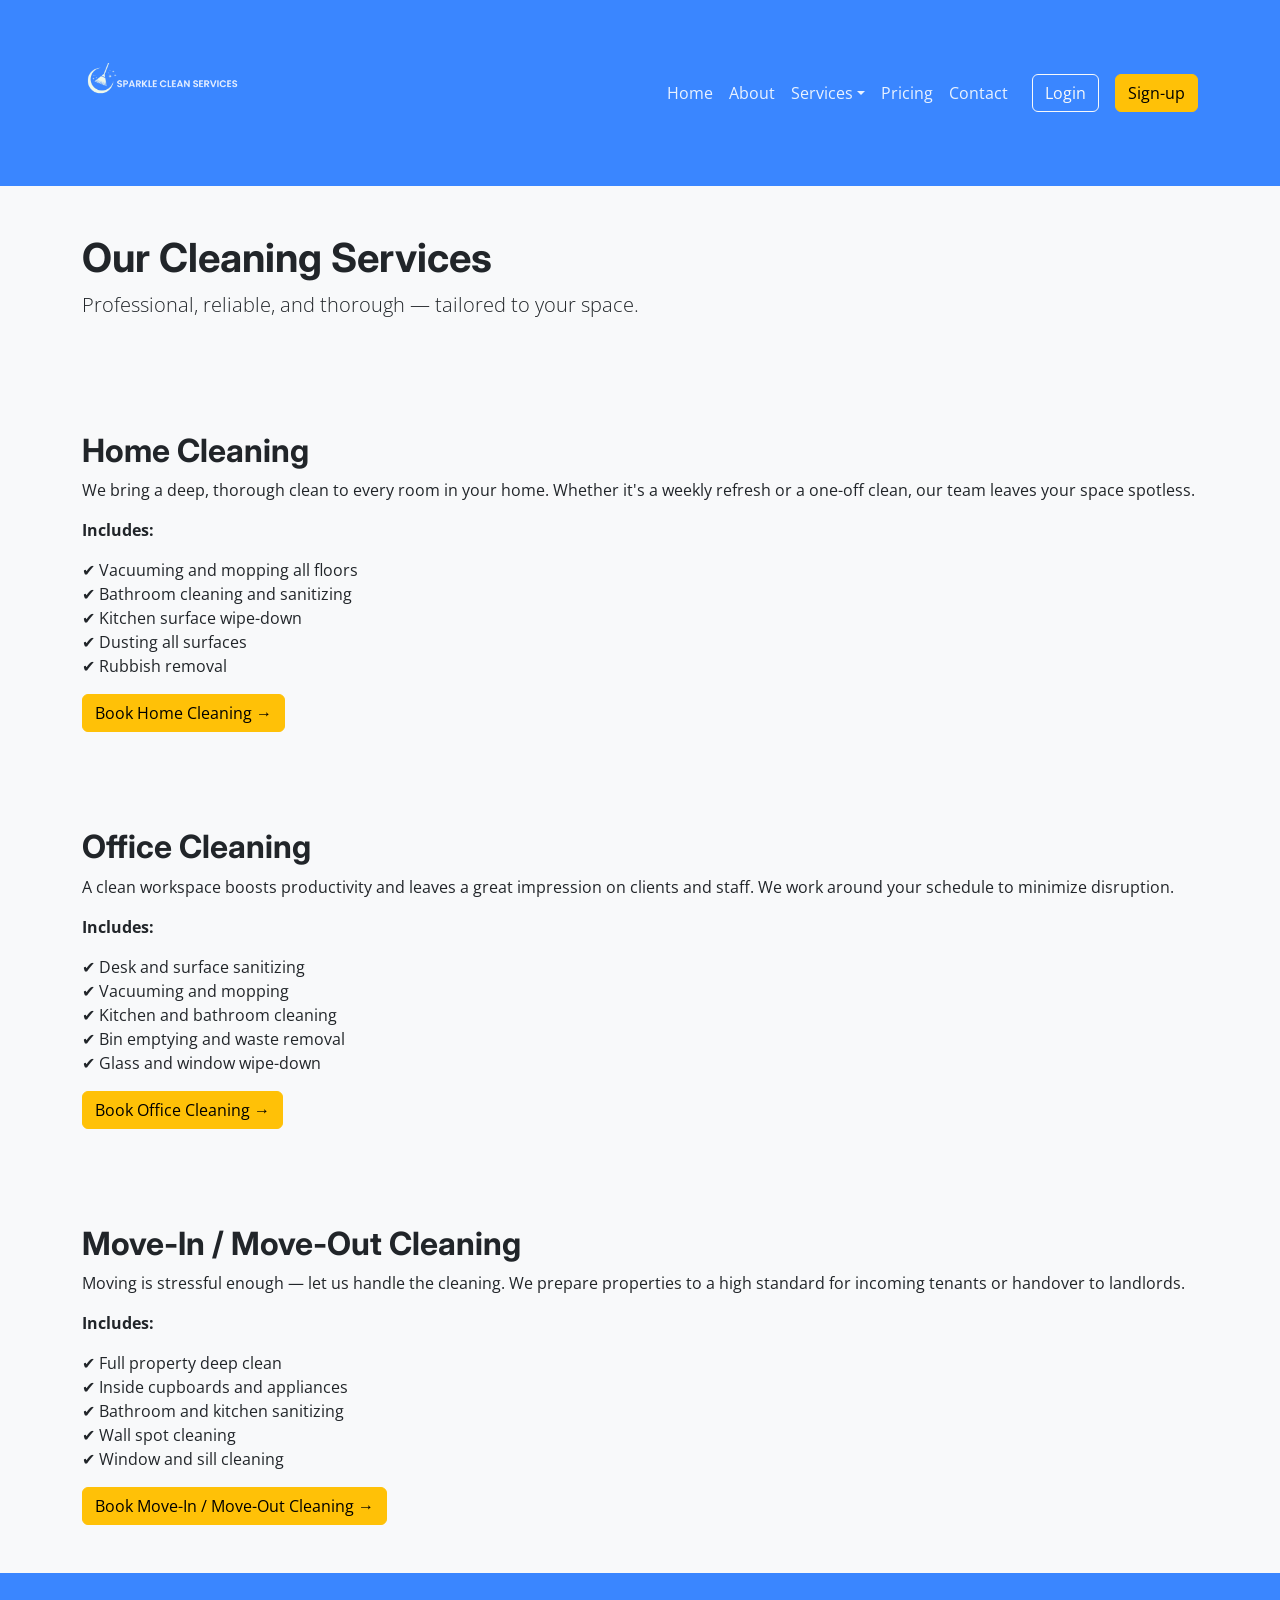
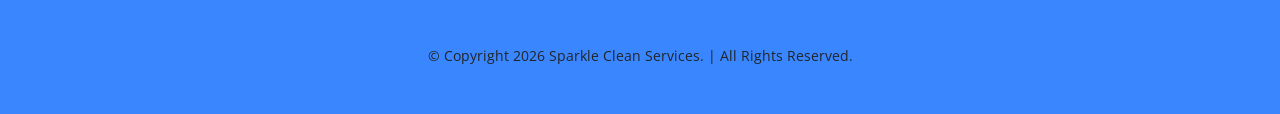
<file: services.html>
<!doctype html>
<html lang="en">
  <head>
    <meta charset="UTF-8" />
    <meta name="viewport" content="width=device-width, initial-scale=1.0" />
    <meta
      name="description"
      content="Explore our wonderful services at Sparkle Clean Services. We make sure your house and office is sparkle clean"
    />
    <link
      href="https://cdn.jsdelivr.net/npm/bootstrap@5.3.8/dist/css/bootstrap.min.css"
      rel="stylesheet"
      integrity="sha384-sRIl4kxILFvY47J16cr9ZwB07vP4J8+LH7qKQnuqkuIAvNWLzeN8tE5YBujZqJLB"
      crossorigin="anonymous"
    />
    <link rel="stylesheet" href="./css/styles.css" />
    <title>Services | Sparkle Clean Services</title>
  </head>
  <body>
    <header>
      <!-- Navbar starts-->
      <nav class="navbar navbar-expand-lg">
        <div class="container">
          <a class="navbar-brand" href="./index.html"
            ><img
              class="img-fluid sparkle-clean-services-logo"
              src="./assets/images/SLS-logo.png"
              alt="Sparkle Clean Services logo"
          /></a>

          <button
            class="navbar-toggler"
            type="button"
            data-bs-toggle="collapse"
            data-bs-target="#nav-menu"
          >
            <span class="navbar-toggler-icon"></span>
          </button>

          <div class="collapse navbar-collapse" id="nav-menu">
            <ul class="navbar-nav ms-auto">
              <li class="nav-item">
                <a class="nav-link" href="./index.html">Home</a>
              </li>
              <li class="nav-item">
                <a class="nav-link" href="./about.html">About</a>
              </li>
              <li class="nav-item dropdown">
                <a
                  class="nav-link dropdown-toggle"
                  role="button"
                  data-bs-toggle="dropdown"
                  href="#"
                  >Services</a
                >
                <ul class="dropdown-menu">
                  <li>
                    <a
                      class="dropdown-item"
                      href="./services.html#home-cleaning"
                      >Home Cleaning</a
                    >
                  </li>
                  <li>
                    <a
                      class="dropdown-item"
                      href="./services.html#office-cleaning"
                      >Office Cleaning</a
                    >
                  </li>
                  <li>
                    <a
                      class="dropdown-item"
                      href="./services.html#move-in-or-move-out-cleaning"
                      >Move-In / Move-Out Cleaning</a
                    >
                  </li>
                </ul>
              </li>
              <li class="nav-item">
                <a class="nav-link" href="./price.html">Pricing</a>
              </li>
              <li class="nav-item">
                <a class="nav-link" href="./contact.html">Contact</a>
              </li>
            </ul>
            <div class="d-flex gap-2 ms-lg-3">
              <button
                type="button"
                class="btn btn-outline-light me-2"
                data-bs-toggle="modal"
                data-bs-target="#login"
              >
                Login
              </button>
              <button
                type="button"
                class="btn btn-warning"
                data-bs-toggle="modal"
                data-bs-target="#sign-up"
              >
                Sign-up
              </button>
            </div>
          </div>
        </div>
      </nav>
      <!-- Navbar ends-->
    </header>

    <main>
      <section class="hero py-5 text-center text-lg-start">
        <div class="container">
          <h1>Our Cleaning Services</h1>
          <p class="lead">
            Professional, reliable, and thorough — tailored to your space.
          </p>
        </div>
      </section>

      <section id="home-cleaning" class="py-5 text-center text-lg-start">
        <div class="container">
          <h2>Home Cleaning</h2>
          <p>
            We bring a deep, thorough clean to every room in your home. Whether
            it's a weekly refresh or a one-off clean, our team leaves your space
            spotless.
          </p>
          <p><strong>Includes:</strong></p>
          <ul class="list-unstyled">
            <li>✔ Vacuuming and mopping all floors</li>
            <li>✔ Bathroom cleaning and sanitizing</li>
            <li>✔ Kitchen surface wipe-down</li>
            <li>✔ Dusting all surfaces</li>
            <li>✔ Rubbish removal</li>
          </ul>
          <a role="button" href="./booking.html" class="btn btn-warning"
            >Book Home Cleaning →</a
          >
        </div>
      </section>

      <section id="office-cleaning" class="py-5 text-center text-lg-start">
        <div class="container">
          <h2>Office Cleaning</h2>
          <p>
            A clean workspace boosts productivity and leaves a great impression
            on clients and staff. We work around your schedule to minimize
            disruption.
          </p>
          <p><strong>Includes:</strong></p>
          <ul class="list-unstyled">
            <li>✔ Desk and surface sanitizing</li>
            <li>✔ Vacuuming and mopping</li>
            <li>✔ Kitchen and bathroom cleaning</li>
            <li>✔ Bin emptying and waste removal</li>
            <li>✔ Glass and window wipe-down</li>
          </ul>
          <a role="button" href="./booking.html" class="btn btn-warning"
            >Book Office Cleaning →</a
          >
        </div>
      </section>

      <section
        id="move-in-or-move-out-cleaning"
        class="py-5 text-center text-lg-start"
      >
        <div class="container">
          <h2>Move-In / Move-Out Cleaning</h2>
          <p>
            Moving is stressful enough — let us handle the cleaning. We prepare
            properties to a high standard for incoming tenants or handover to
            landlords.
          </p>
          <p><strong>Includes:</strong></p>
          <ul class="list-unstyled">
            <li>✔ Full property deep clean</li>
            <li>✔ Inside cupboards and appliances</li>
            <li>✔ Bathroom and kitchen sanitizing</li>
            <li>✔ Wall spot cleaning</li>
            <li>✔ Window and sill cleaning</li>
          </ul>
          <a role="button" href="./booking.html" class="btn btn-warning"
            >Book Move-In / Move-Out Cleaning →</a
          >
        </div>
      </section>
    </main>

    <footer class="py-5">
      <div class="container">
        <small class="d-flex align-items-center justify-content-center mt-4">
          &copy; Copyright 2026 Sparkle Clean Services. | All Rights Reserved.
        </small>
      </div>
    </footer>

    <!-- Modal -->

    <!-- Login modal starts -->

    <div
      class="modal fade"
      id="login"
      tabindex="-1"
      aria-labelledby="loginLabel"
      aria-hidden="true"
    >
      <div class="modal-dialog modal-dialog-centered">
        <div class="modal-content">
          <div class="modal-header">
            <h2 class="modal-title fs-5 text-light" id="loginLabel">Login</h2>
            <button
              type="button"
              class="btn-close"
              data-bs-dismiss="modal"
              aria-label="Close"
            ></button>
          </div>
          <div class="modal-body">
            <p class="lead">Enter Login Details</p>
            <form>
              <div class="mb-3">
                <label for="login-email" class="col-form-label">
                  Email Address:
                </label>
                <input
                  type="email"
                  name="email-address"
                  class="form-control"
                  id="login-email"
                  placeholder="Please enter Email"
                  required
                />
              </div>
              <div class="mb-3">
                <label for="login-password" class="col-form-label">
                  Password:
                </label>
                <input
                  type="password"
                  name="password"
                  class="form-control"
                  id="login-password"
                  placeholder="Please enter Password"
                  required
                />
              </div>
              <button
                type="button"
                class="btn btn-outline-dark me-4"
                data-bs-dismiss="modal"
              >
                Cancel
              </button>
              <button type="submit" class="btn btn-primary">Login</button>
            </form>
          </div>
        </div>
      </div>
    </div>
    <!-- Login modal ends -->

    <!-- Sign up modal starts -->

    <div
      class="modal fade"
      id="sign-up"
      tabindex="-1"
      aria-labelledby="sign-upLabel"
      aria-hidden="true"
    >
      <div class="modal-dialog modal-dialog-centered">
        <div class="modal-content">
          <div class="modal-header">
            <h2 class="modal-title fs-5 text-light" id="sign-upLabel">
              Sign Up
            </h2>
            <button
              type="button"
              class="btn-close"
              data-bs-dismiss="modal"
              aria-label="Close"
            ></button>
          </div>
          <div class="modal-body">
            <p class="lead">Fill out the following form</p>
            <form>
              <div class="mb-3">
                <label for="first-name" class="col-form-label">
                  First Name:
                </label>
                <input
                  type="text"
                  name="first-name"
                  class="form-control"
                  id="first-name"
                  placeholder="Please enter First Name"
                  required
                />
              </div>
              <div class="mb-3">
                <label for="second-name" class="col-form-label">
                  Second Name:
                </label>
                <input
                  type="text"
                  name="second-name"
                  class="form-control"
                  id="second-name"
                  placeholder="Please enter Second Name"
                  required
                />
              </div>
              <div class="mb-3">
                <label for="email-address" class="col-form-label">
                  Email Address:
                </label>
                <input
                  type="email"
                  name="email-address"
                  class="form-control"
                  id="email-address"
                  placeholder="Please enter Email"
                  required
                />
              </div>
              <div class="mb-3">
                <label for="password" class="col-form-label"> Password: </label>
                <input
                  type="password"
                  name="password"
                  class="form-control"
                  id="password"
                  placeholder="Please enter Password"
                  required
                />
              </div>
              <div class="mb-3">
                <label for="phone-number" class="col-form-label">
                  Phone Number:
                </label>
                <input
                  type="text"
                  name="phone-number"
                  class="form-control"
                  id="phone-number"
                  placeholder="Please enter Phone Number"
                  required
                />
              </div>
              <button
                type="button"
                class="btn btn-outline-dark me-4"
                data-bs-dismiss="modal"
              >
                Cancel
              </button>
              <button type="submit" class="btn btn-warning">Submit</button>
            </form>
          </div>
        </div>
      </div>
    </div>
    <!-- Sign up modal ends -->

    <script
      src="https://cdn.jsdelivr.net/npm/bootstrap@5.3.8/dist/js/bootstrap.bundle.min.js"
      integrity="sha384-FKyoEForCGlyvwx9Hj09JcYn3nv7wiPVlz7YYwJrWVcXK/BmnVDxM+D2scQbITxI"
      crossorigin="anonymous"
    ></script>
  </body>
</html>
</file>
<file: css/styles.css>
@import url("https://fonts.googleapis.com/css2?family=Inter:ital,opsz,wght@0,14..32,100..900;1,14..32,100..900&display=swap");
@import url("https://fonts.googleapis.com/css2?family=Open+Sans:ital,wght@0,300..800;1,300..800&display=swap");
:root {
  --primary-color: #3a86ff; /* blue */
  --secondary-color: #20c997; /* teal */
  --accent-color: #ffc107; /* soft yellow */
  --text-color: #212529; /* dark */
  --background-color: #f8f9fa; /* light */
  --color: #ffffff; /* white */
  --nav-link-color: #e9f2ff;
}

h1,
h2,
h3,
h4,
h5,
h6 {
  font-family: "Inter", Arial, Helvetica, sans-serif;
  font-weight: bolder;
}

body {
  font-family: "Open Sans", Arial, Helvetica, sans-serif;
  background-color: var(--background-color);
  color: var(--text-color);
}

/* navbar styles start */

.navbar {
  background-color: var(--primary-color);
}

.sparkle-clean-services-logo {
  height: 130px;
}

.nav-link {
  color: var(--nav-link-color);
}

/* navbar styles end */

/* size testimonial images */

.testimonial-profile-img {
  width: 180px;
  height: 180px;
  object-fit: cover;
  border-radius: 50%;
}

footer {
  background-color: var(--primary-color);
}

.modal-header {
  background-color: var(--primary-color);
}

.contact-form, .booking-form {
  margin: auto;
  border: 1px solid #ccc;
  border-radius: 6px;
  padding: 1rem 2rem;
}

@media (min-width: 992px) {
  .sparkle-clean-services-logo {
    height: 160px;
  }
}

@media (min-width: 768px) {
  .contact-form, .booking-form {
    max-width: 600px;
  }
}
</file>
